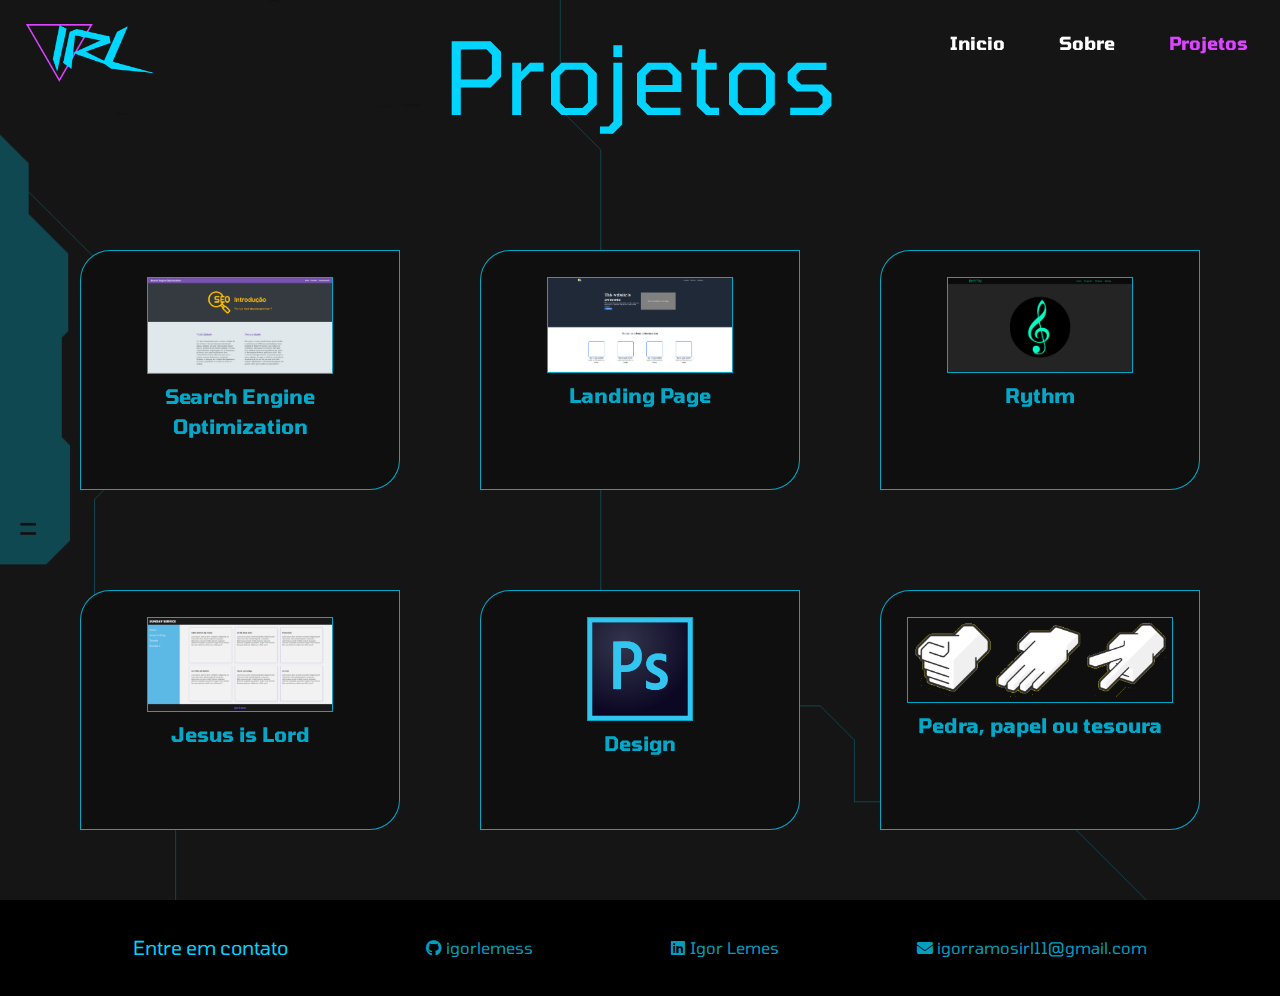
<file: paginas/projetos.html>
<!DOCTYPE html>
<html lang="pt-br">
<head>
    <meta charset="UTF-8">
    <meta http-equiv="X-UA-Compatible" content="IE=edge">
    <meta name="viewport" content="width=device-width, initial-scale=1.0">
    <link rel="stylesheet" href="../style/bulma.css">
    <link rel="stylesheet" href="../style/style.css">
    <link rel="stylesheet" href="../style/hover.css">
    <link rel="stylesheet" href="https://cdnjs.cloudflare.com/ajax/libs/font-awesome/6.2.0/css/all.min.css">
    <script src="../script/script.js"></script>
    <link rel="icon" type="imagem/png" href="../img/logoigor.png" />
    <title>Sobre</title>
</head>
<body>
    <header>
            <nav class="navbar is-transparent">
                <div class="navbar-brand">
                    <img src="../img/logoigor.png" width="30%">
                </div>
                <div class="navbar-end">
                    <a class="navbar-item" href="../index.html">Inicio</a>
                    <a class="navbar-item" href="sobre.html">Sobre</a>
                    <a class="navbar-item atual" href="projetos.html">Projetos</a>
                </div>
            </nav>
    </header>

    <main class="projetos">
            <section class="sites fadeIn">
                <h1>Projetos</h1>
                    <div class="itens">
                        <a class="projeto hvr-glow" href="https://searchengineigor.netlify.app">
                            <img src="../img/SEO.png" width="70%">
                            <p>Search Engine Optimization</p>
                        </a>

                        <a class="projeto hvr-glow" href="https://landingprot.netlify.app">
                            <img src="../img/landing.png" width="70%">
                            <p>Landing Page</p>
                        </a>

                        <a class="projeto hvr-glow" href="https://rythmm.netlify.app">
                            <img src="../img/rythm.png" width="70%">
                            <p>Rythm</p>
                        </a>  
                    </div>

                    <div class="itens">
                        <a class="projeto hvr-glow" href="https://jesusking.netlify.app">
                            <img src="../img/jk.png" width="70%">
                            <p>Jesus is Lord</p>
                        </a>

                        <a class="projeto hvr-glow" href="../doc/design.pdf">
                            <img src="../img/ps.png" width="40%">
                            <p>Design</p>
                        </a>

                        <a class="projeto hvr-glow" href="https://igorppt.netlify.app">
                            <img src="../img/rps.png">
                            <p>Pedra, papel ou tesoura</p>
                        </a>  
                </div>

                
            </section>
    </main>

    <footer>
        <p class="azul">Entre em contato</p>
        <a href="https://github.com/igorlemess"><span class="icon"><i class="fa-brands fa-github"></span></i>igorlemess</a>
        <a href="https://www.linkedin.com/in/igor-lemess/"><span class="icon"><i class="fa-brands fa-linkedin"></span></i>Igor Lemes</a>
        <a href="mailto:igorramosirl11@gmail.com"><span class="icon"><i class="fa fa-envelope"></span></i>igorramosirl11@gmail.com</a>
    </footer>
</body>
</file>
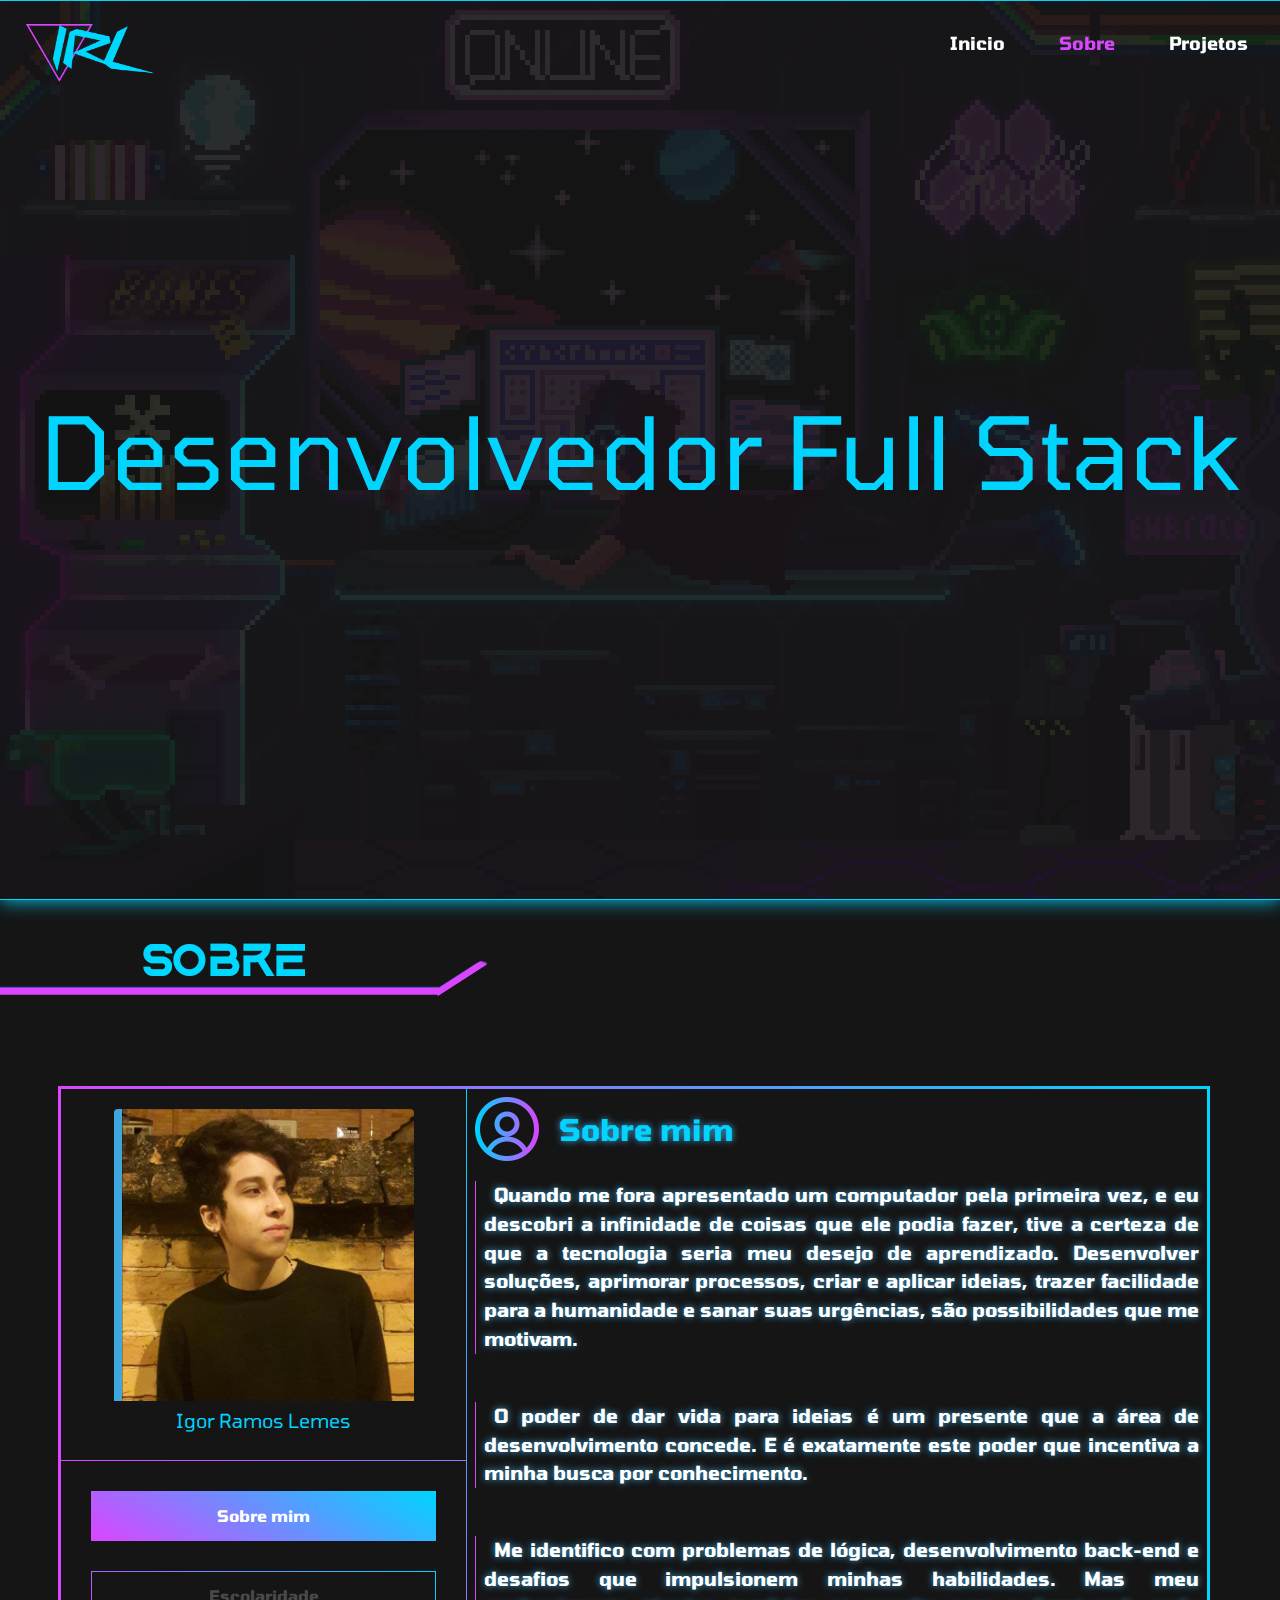
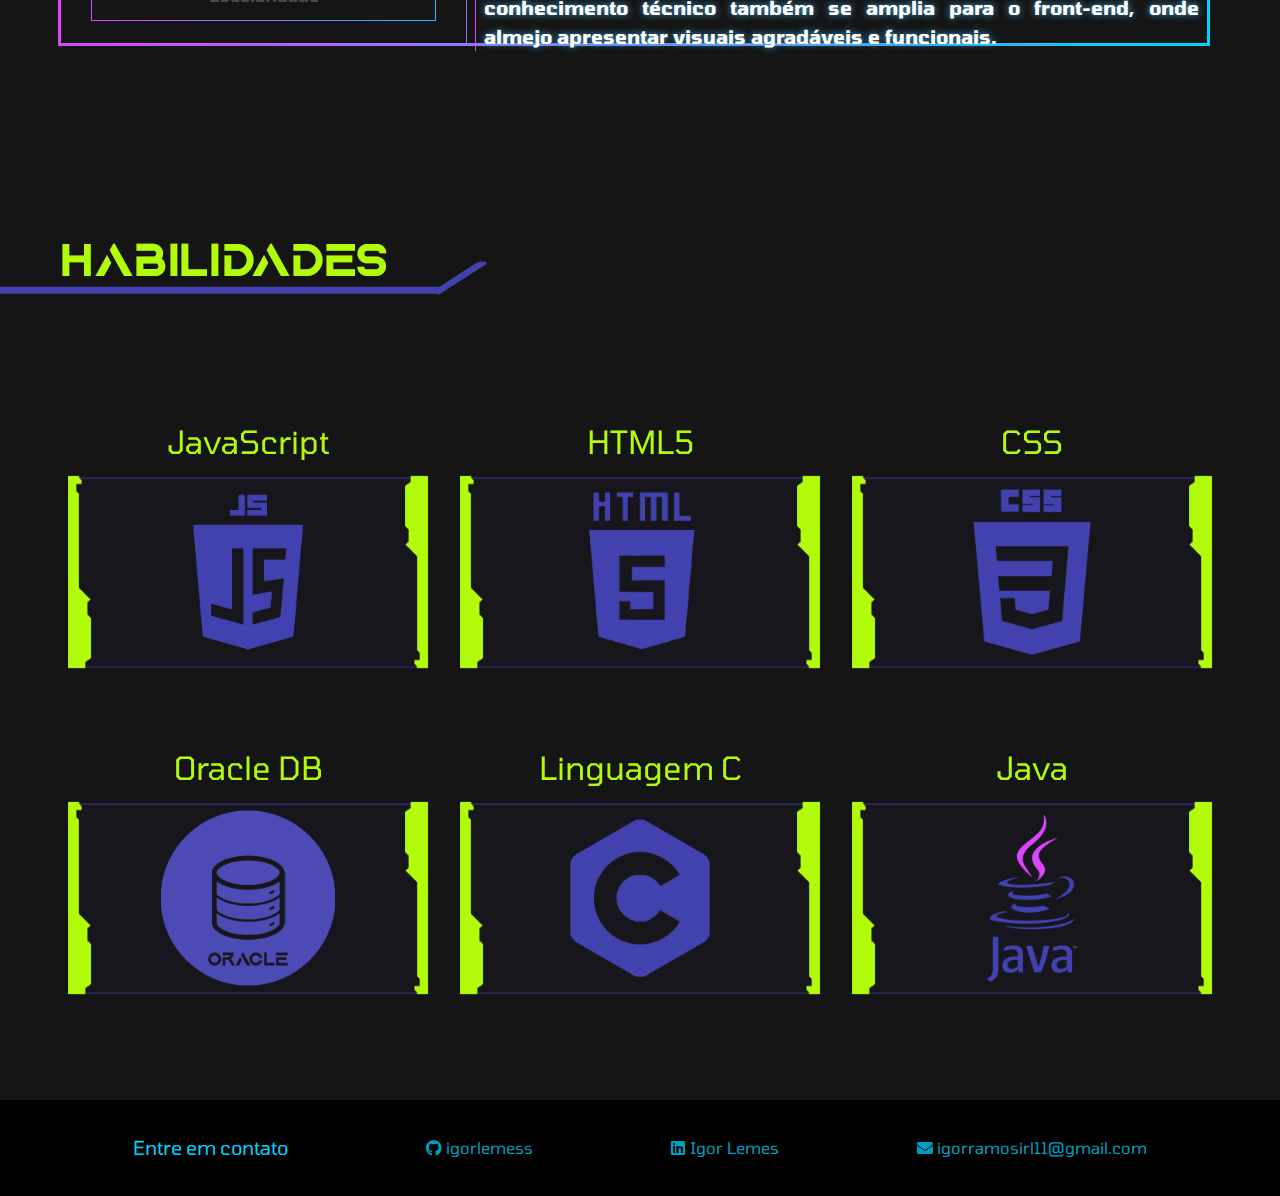
<file: paginas/sobre.html>
<!DOCTYPE html>
<html lang="pt-br">
<head>
    <meta charset="UTF-8">
    <meta http-equiv="X-UA-Compatible" content="IE=edge">
    <meta name="viewport" content="width=device-width, initial-scale=1.0">
    <link rel="stylesheet" href="../style/bulma.css">
    <link rel="stylesheet" href="../style/style.css">
    <link rel="stylesheet" href="../style/hover.css">
    <link rel="stylesheet" href="https://cdnjs.cloudflare.com/ajax/libs/font-awesome/6.2.0/css/all.min.css">
    <link rel="icon" type="imagem/png" href="../img/logoigor.png" />
    <script src="../script/script.js"></script>
    <title>Sobre</title>
</head>

<body>
    <header>
            <nav class="navbar is-transparent">
                <div class="navbar-brand">
                    <img src="../img/logoigor.png" width="30%">
                </div>
                <div class="navbar-end">
                    <a class="navbar-item" href="../index.html">Inicio</a>
                    <a class="navbar-item atual" href="sobre.html">Sobre</a>
                    <a class="navbar-item" href="projetos.html">Projetos</a>
                </div>
            </nav>
    </header>

    <div class="hero">
        <figure class="hero-body">
            <div class="eu">
                <h1 class="fadeIn">Desenvolvedor Full Stack</h1>
            </div>
        </figure>
    </div>

    <main>
        <div class="sobre">
            <section class="container"> 
                <div class="informacoes columns">
                    <div class="pesq column">           
                            <div class="column  perfil">
                                <figure class="card-image is-4by3">
                                    <img src="../img/pp.jpg" class="profile is-rounded">
                                </figure>

                                <p class="is-centered azul">Igor Ramos Lemes</p>
                                <br>
                            </div>
                            <div class="columns opcoes">
                                <div class="column opcao" id="op1" onload="fundo(this.id)" onclick="fundo(this.id)">
                                    <p>Sobre mim</p>
                                </div>
                                <div class="column opcao" id="op2" onclick="fundo(this.id)">
                                    <p>Escolaridade</p>
                                </div>
                            </div>

                        
                    </div>

                    <div class="pconteudo columns column is-two-thirds" id="apresentacao">
                        
                        <div id="titulo">
                        </div>

                        <div id="info">
                            <p>FATEC Sorocaba</p>
                        </div>
                    </div>
                </div>
            </section>
        </div>

        <div class="competencias">
            <section class="container">

                    <figure>
                        <div class="columns">
                            <div class="column hvr-grow">
                                <p>JavaScript</p>
                                <img class="" src="../img/logojs.png" width="100%">
                            </div>

                            <div class="column hvr-grow">
                                <p>HTML5</p>
                                <img class="" src="../img/logohtml.png" width="100%">
                            </div>

                            <div class="column hvr-grow">
                                <p>CSS</p>
                                <img class="" src="../img/logocss.png" width="100%">
                            </div>
                        </div>

                        <div class="columns">
                            <div class="column hvr-grow">
                                <p>Oracle DB</p>
                                <img class="" src="../img/logooracledb.png" width="100%">
                            </div>

                            <div class="column hvr-grow">
                                <p>Linguagem C</p>
                                <img class="" src="../img/logoc.png" width="100%">
                            </div>
                   
                            <div class="column hvr-grow">
                                <p>Java</p>
                                <img class="" src="../img/logojava.png" width="100%">
                            </div>
                        </div>
                    </figure>

            </section>
        </div>
        
    </main>

    <footer>
        <p class="azul">Entre em contato</p>
        <a href="https://github.com/igorlemess"><span class="icon"><i class="fa-brands fa-github"></span></i>igorlemess</a>
        <a href="https://www.linkedin.com/in/igor-lemess/"><span class="icon"><i class="fa-brands fa-linkedin"></span></i>Igor Lemes</a>
        <a href="mailto:igorramosirl11@gmail.com"><span class="icon"><i class="fa fa-envelope"></span></i>igorramosirl11@gmail.com</a>
    </footer>
</body>
</file>
<file: style/style.css>
@import url("https://fonts.googleapis.com/css?family=Barlow|Tomorrow:400,700&display=swap");

html{
    background-color: #151515;
}

@import url(//db.onlinewebfonts.com/c/89695c7fc26d5856d8007dc18c42ed03?family=Cyberway+Riders);

body{
    font-family: Tomorrow,sans-serif;
    font-size: 16px;
}

.container{
    width: 100rem;
    height: 50rem;
}

.minha-div{
    opacity: 1;
    transition: opacity 1s ease-out;
  }
  
.minha-div.hide{
    opacity: 0; 
    transition: opacity 1s ease-out;
}

header{
    width: 100vh;
}


.navbar{
    background-color: #151515;
    padding: 20px;
    position: fixed;
    background: none;
    width: 100%;
}
.navbar-item{
    font-size: 18px;
    color: white;
    font-weight: bolder;
    margin-bottom: 30px;
}

.navbar-end{
    display: flex;
    align-items:  flex-end;
    gap: 30px;
}

.navbar-item:hover{
    color: rgba(219,69,255,1);
}

.atual{
    color: rgba(219,69,255,1);
}

footer{
    display: flex;
    justify-content: center;
    align-items: center;
    justify-content: space-evenly;
    background: black;
    height: 6rem;
}

footer a{
    color:rgba(0, 213, 255, 0.767);
}

footer a:hover{
    color:rgba(0,212,255,1);
}


#banner{
    display: flex;
    justify-content: center;
    align-items: center;
    z-index: -1;
}

/*Inicio*/

.inicial{
    display: flex;
    flex-direction: column;
    justify-content: center;
    align-items: center;
    font-size: 50px;
    color: rgba(0,212,255,1);
    height: 100vh;
}

.redes{
    font-size: 30px;
    display: flex;
    justify-content: center;
    gap:30px;
    width: 100rem;
}

.rede{
    display:flex;
    justify-content: center;
    align-items: center;
    color:rgb(136, 37, 161);
}

.rede:hover{
}

.rede a{
    color:rgb(136, 37, 161);
}

.rede a:hover{
    color:rgba(219,69,255,1);
}
/*Sobre*/

.hero-body
{
    padding: 0px;
    height: 100vh;
    background-image: url("../img/quarto.gif");
    background-repeat: no-repeat ;
    -webkit-background-size: cover;
    -moz-background-size: cover;
    -o-background-size: cover;
    background-size: cover;
}

.eu
{
    display: flex;
    flex-direction: column;
    justify-content: center;
    align-items: center;
    height: 100%;
    width: 100%;
    background-color: #151515e5;
    font-size: 100px;
    color: rgba(0,212,255,1);
    font-weight: bolder;
    font-family: Tomorrow, sans-serif;
    border-bottom:1px solid rgba(0,212,255,1);
    border-top:1px solid rgba(0,212,255,1);
    box-shadow: 0 0 18px rgba(0,212,255,1);
}

.sobre{
    display: flex;
    height: 100vh;
    justify-content: center;
    align-items: center;
    font-family: Tomorrow, sans-serif;
    /*border-top: 3px solid rgba(219,69,255,1);
    border-bottom:3px solid rgba(219,69,255,1);*/
    background-image: url("../img/Fundoso.png");
    background-repeat: no-repeat;
}


.sobre .container{
    display: flex;
    justify-content: center;
    align-items: center;
}

.informacoes{
    background-color: #151515;
    position:relative;
    display: flex;
    flex-direction: row;
    margin-top: 20px;
    border: 3px solid;
    border-image-slice: 1;
    border-image-source: linear-gradient(90deg, rgba(219,69,255,1) 0%, rgba(0,212,255,1) 100%);
    border-radius: 20px;
    width:100%;
    height:70%;
    margin-right: 0px;
}


/* Esquerda */

.pesq{
    width: 300px;
    border-right: 1px solid;
    border-image-slice: 1;
    border-image-source: linear-gradient(30deg, rgba(219,69,255,1) 0%, rgba(0,212,255,1) 100%);
    align-items: center;
    justify-content: center;
    padding: 0;
}

.profile{
    border-left:8px solid #3ea7dd;
    width: 300px;
}

.azul{
    color: rgba(0,212,255,1);
    font-size: larger;
}

.roxo{
    color: rgba(219,69,255,1);
    font-size: 15px;
}

.perfil{
    display: flex;
    flex-direction: column;
    align-items: center;
    justify-content: center;
    border-bottom: 1px solid;
    border-image-slice: 1;
    padding: 0px;
    padding-top: 20px;
    border-image-source: linear-gradient(30deg, rgba(219,69,255,1) 0%, rgba(0,212,255,1) 100%);
}


.columns.opcoes{
    flex-direction: column;
    justify-content: center;
    gap:30px;
    margin: 10px;
    align-items: center;
}

.opcoes{
    padding: 20px;
    text-align: center;
}

.column.opcao{
    text-align: center;
    height: 50%;
    width: 100%;
    border: 1px solid;
    border-image-slice: 1;
    border-image-source: linear-gradient(30deg, rgba(219,69,255,1) 0%, rgba(0,212,255,1) 100%);
}

.opcao p{
    font-weight: bolder;
    align-self: center;
    justify-content: center;
}

.opfun{
    transition: all;
    -webkit-transition-duration: 0.7s;
    transition-duration: 0.7s;
    -webkit-transition-property: color, background;
    transition-property: color, background;
    background:linear-gradient(30deg, rgba(219,69,255,1) 0%, rgba(0,212,255,1) 100%);
    color: white;
}

/* Direita */
#info p{
    color: white;
    font-size: 1.2rem;
    font-weight: bolder;
    text-align: justify;
    border-left: 1px solid rgba(219,69,255,1);
    padding-left: 8px;
    text-shadow: 0px 0px 7px #3ea7dd;
}


.pconteudo #titulo
{
    display: flex;
    gap: 20px; 
}

.pconteudo{
    display: flex;
    flex-direction: column;
    padding: 20px;
    gap: 20px;
}

.pconteudo h1{
    color: rgba(0,212,255,1);
    justify-self: center;
    align-self:center;
    font-weight: bolder;
    font-size: 30px;
    text-shadow: 0px 0px 7px #3ea7dd;
}

/* Competências */

.competencias{
    display: flex;
    justify-content: center;
    align-items: center;
    background-image: url("../img/FundoComp.png");
    background-repeat: no-repeat;
    height: 100vh;
}

.competencias .container{
    display:flex;
    justify-content: center;
    align-items: center;
    margin-top: 50px;
}

.competencias .columns{
    margin-top: 50px ;
}

.competencias .column{
    display: flex;
    flex-direction: column;
    gap:10px;
    text-align: center;
    font-size: 2rem;
    color: #b2fb0b;
}


.competencias img{
    box-sizing: border-box;
}

/* Projetos */

.projetos{
    height: 100vh;
    background-image: url("../img/fundoproj.png");
    background-repeat: no-repeat;
    -webkit-background-size: cover;
    -moz-background-size: cover;
    -o-background-size: cover;
    background-size: cover;
}

.projetos .sites{
    display: flex;
    flex-direction: column;
    text-align: center;
    width: 100%;
    height: 100%;
    background: #151515bd;
    font-size: 100px;
    color: rgba(0,212,255,1);
    font-weight: bolder;
    gap: 50px;
}

.itens{
    margin-top: 50px;
    display: flex;
    flex-direction: row;
    align-self: center;
    justify-self: center;
    gap: 5rem;
}

.projeto{
    padding: 1.6rem;
    display: flex;
    flex-direction: column;
    align-items: center;
    justify-content: center;
    background-color: #0f0f0f;
    width: 20rem;
    height: 15rem;
    border-top-left-radius: 30px;
    border-bottom-right-radius: 30px;
    font-size: 20px;
    color: rgba(0, 213, 255, 0.767);
    /*color: rgba(218, 69, 255, 0.596);*/
    border: 1px solid rgba(0, 213, 255, 0.767);
}

.projeto img{
    border: 1px solid rgba(0, 213, 255, 0.767);
}

.projeto img:hover{
    border: 1px solid rgba(0,212,255,1);
}

.projeto:hover{
    color: rgba(0,212,255,1);
    border-color: rgba(0,212,255,1);
}

@-webkit-keyframes fadeIn {
    0% { opacity: 0; }
    100% { opacity: 1; } 
    }
    @-moz-keyframes fadeIn {
    0% { opacity: 0;}
    100% { opacity: 1; }
    }
    @-o-keyframes fadeIn {
    0% { opacity: 0; }
    100% { opacity: 1; }
    }
    @keyframes fadeIn {
    0% { opacity: 0; }
    100% { opacity: 1; }
    }

    .fadeIn {
        -webkit-animation: fadeIn 2s ease-in-out;
        -moz-animation: fadeIn 2s ease-in-out;
        -o-animation: fadeIn 2s ease-in-out;
        animation: fadeIn 2s ease-in-out;
        }
</file>
